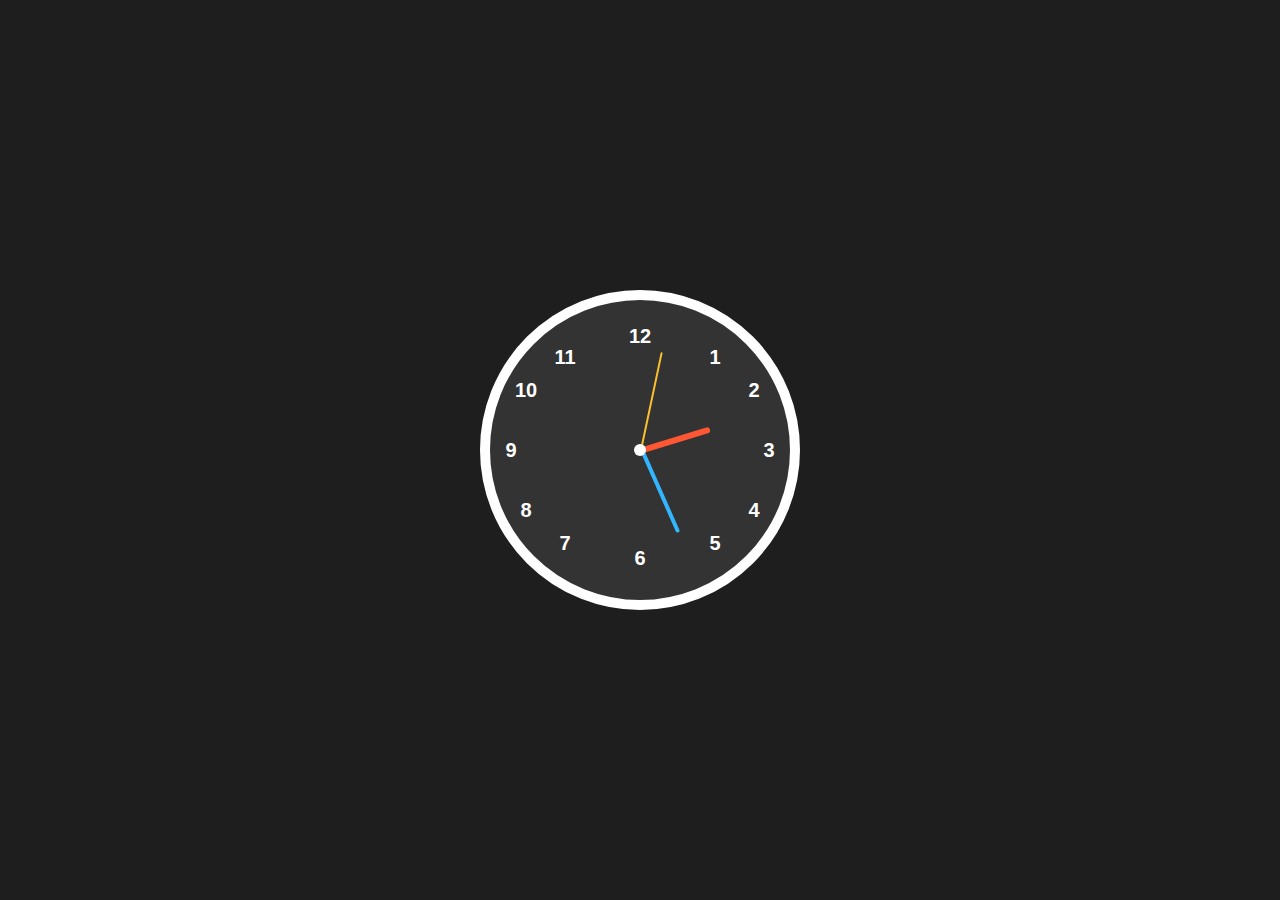
<file: index.html>
<!DOCTYPE html>
<html lang="en">
<head>
  <meta charset="UTF-8">
  <meta name="viewport" content="width=device-width, initial-scale=1.0">
  <title>Analog Clock</title>
  <style>
    body {
      margin: 0;
      padding: 0;
      display: flex;
      justify-content: center;
      align-items: center;
      height: 100vh;
      background-color: #1e1e1e;
      color: white;
      font-family: 'Arial', sans-serif;
    }

    .clock {
      position: relative;
      width: 300px;
      height: 300px;
      border: 10px solid #fff;
      border-radius: 50%;
      background: #333;
    }

    .number {
      position: absolute;
      font-size: 20px;
      font-weight: bold;
      color: #fff;
      transform: translate(-50%, -50%);
    }

    /* Corrected number positions */
    .number1 { top: 19%; left: 75%; }
    .number2 { top: 30%; left: 88%; }
    .number3 { top: 50%; left: 93%; }
    .number4 { top: 70%; left: 88%; }
    .number5 { top: 81%; left: 75%; }
    .number6 { top: 86%; left: 50%; }
    .number7 { top: 81%; left: 25%; }
    .number8 { top: 70%; left: 12%; }
    .number9 { top: 50%; left: 7%; }
    .number10 { top: 30%; left: 12%; }
    .number11 { top: 19%; left: 25%; }
    .number12 { top: 12%; left: 50%; }

    .hand {
      position: absolute;
      bottom: 50%;
      left: 50%;
      transform-origin: bottom;
      background-color: white;
      border-radius: 5px;
    }

    .hour {
      width: 6px;
      height: 70px;
      background-color: #ff5733;
    }

    .minute {
      width: 4px;
      height: 90px;
      background-color: #33b5ff;
    }

    .second {
      width: 2px;
      height: 100px;
      background-color: #fbc02d;
    }

    .center {
      position: absolute;
      width: 12px;
      height: 12px;
      background-color: #fff;
      border-radius: 50%;
      top: 50%;
      left: 50%;
      transform: translate(-50%, -50%);
    }
  </style>
</head>
<body>
  <div class="clock">
    <div class="hand hour" id="hour"></div>
    <div class="hand minute" id="minute"></div>
    <div class="hand second" id="second"></div>
    <div class="center"></div>
    <div class="number number1">1</div>
    <div class="number number2">2</div>
    <div class="number number3">3</div>
    <div class="number number4">4</div>
    <div class="number number5">5</div>
    <div class="number number6">6</div>
    <div class="number number7">7</div>
    <div class="number number8">8</div>
    <div class="number number9">9</div>
    <div class="number number10">10</div>
    <div class="number number11">11</div>
    <div class="number number12">12</div>
  </div>

  <script>
    const targetHour = 23; // Set the hour manually
    const targetMinute =46; // Set the minute manually

    function updateClock() {
      const now = new Date();
      const hours = now.getHours() % 12;
      const minutes = now.getMinutes();
      const seconds = now.getSeconds();

      const hourDeg = (hours * 30) + (minutes * 0.5); 
      const minuteDeg = (minutes * 6) + (seconds * 0.1);
      const secondDeg = seconds * 6;

      document.getElementById('hour').style.transform = `rotate(${hourDeg}deg)`;
      document.getElementById('minute').style.transform = `rotate(${minuteDeg}deg)`;
      document.getElementById('second').style.transform = `rotate(${secondDeg}deg)`;

      // Check if it's time to redirect
      if (hours === (targetHour % 12) && minutes === targetMinute) {
        window.location.href = "page2.html"; // Redirect to surprise page
      }
    }

    setInterval(updateClock, 1000);
    updateClock();
  </script>
</body>
</html>
</file>
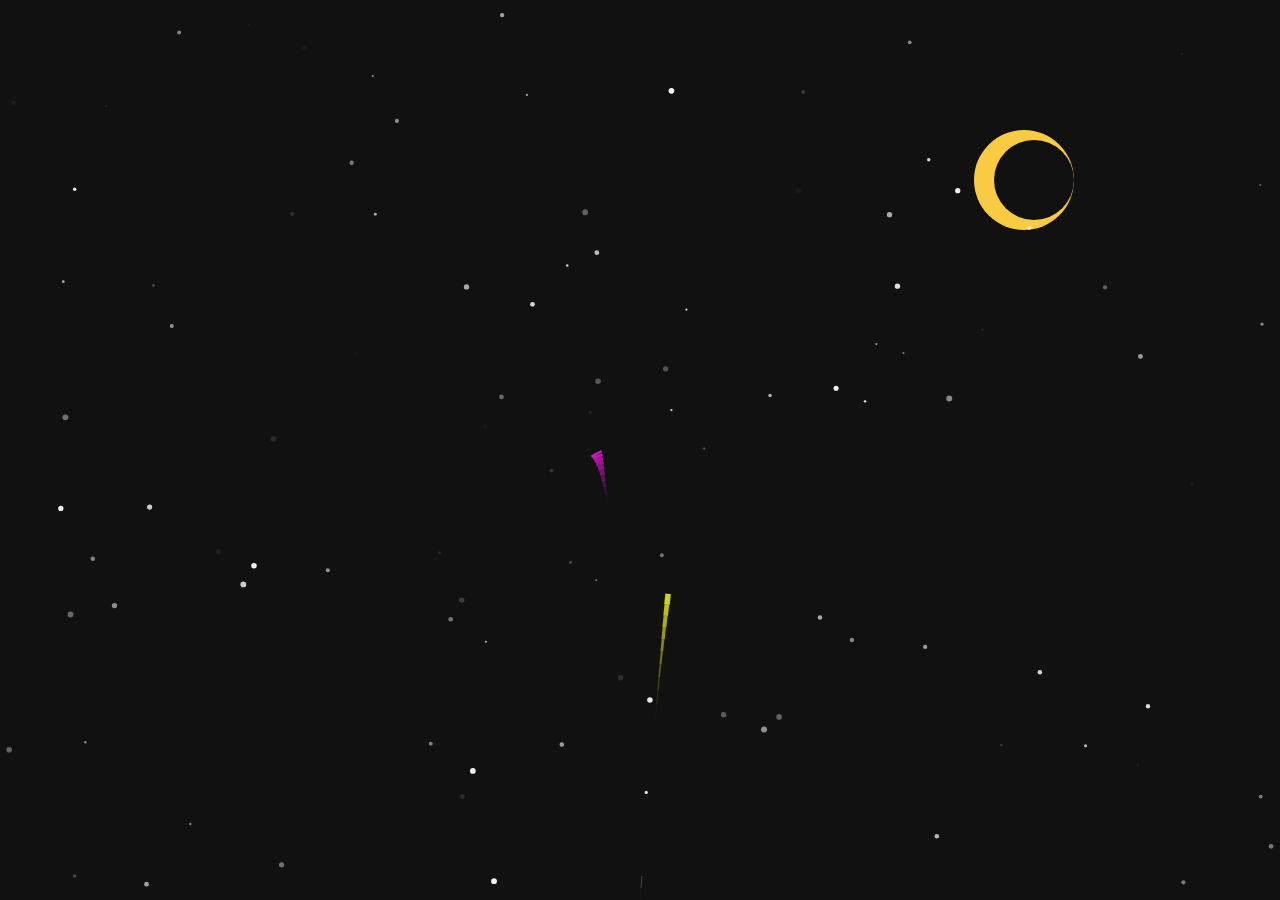
<file: page2.html>
<!DOCTYPE html>
<html lang="en">
<head>
  <meta charset="UTF-8">
  <meta name="viewport" content="width=device-width, initial-scale=1.0">
  <title>Happy Birthday Animation with Moon</title>
  <style>
    body, html {
      margin: 0;
      padding: 0;
      overflow: hidden;
      background: #111;
    }
    canvas {
      display: block;
    }
  </style>
</head>
<body>
  <canvas id="c"></canvas>
  <script>
    const canvas = document.getElementById("c");
    const ctx = canvas.getContext("2d");

    let w = canvas.width = window.innerWidth;
    let h = canvas.height = window.innerHeight;

    const opts = {
      strings: ['HAPPY', 'BIRTHDAY!', 'praveen'],
      charSize: 30,
      charSpacing: 35,
      lineHeight: 40,
      cx: w / 2,
      cy: h / 2,
      fireworkPrevPoints: 10,
      fireworkBaseLineWidth: 5,
      fireworkAddedLineWidth: 8,
      fireworkSpawnTime: 200,
      fireworkBaseReachTime: 30,
      fireworkAddedReachTime: 30,
      fireworkCircleBaseSize: 20,
      fireworkCircleAddedSize: 10,
      fireworkCircleBaseTime: 30,
      fireworkCircleAddedTime: 30,
      fireworkCircleFadeBaseTime: 10,
      fireworkCircleFadeAddedTime: 5,
      fireworkBaseShards: 5,
      fireworkAddedShards: 5,
      fireworkShardPrevPoints: 3,
      fireworkShardBaseVel: 4,
      fireworkShardAddedVel: 2,
      fireworkShardBaseSize: 3,
      fireworkShardAddedSize: 3,
      gravity: 0.1,
      upFlow: -0.1,
      letterContemplatingWaitTime: 360,
      balloonSpawnTime: 20,
      balloonBaseInflateTime: 10,
      balloonAddedInflateTime: 10,
      balloonBaseSize: 20,
      balloonAddedSize: 20,
      balloonBaseVel: 0.4,
      balloonAddedVel: 0.4,
      balloonBaseRadian: -(Math.PI / 2 - 0.5),
      balloonAddedRadian: -1,
    };

    const calc = {
      totalWidth: opts.charSpacing * Math.max(opts.strings[0].length, opts.strings[1].length),
    };

    const Tau = Math.PI * 2;
    const TauQuarter = Tau / 4;

    let letters = [];

    ctx.font = `${opts.charSize}px Verdana`;

    // Moon properties
    const moon = {
      x: w * 0.8, // Positioned on the right side
      y: h * 0.2, // Positioned near the top
      radius: 50,
      shadowRadius: 40,
      shadowOffset: 10,
    };

    class Letter {
      constructor(char, x, y) {
        this.char = char;
        this.x = x;
        this.y = y;
        this.dx = -ctx.measureText(char).width / 2;
        this.dy = opts.charSize / 2;
        this.fireworkDy = this.y - h / 2;
        const hue = (x / calc.totalWidth) * 360;
        this.color = `hsl(${hue}, 80%, 50%)`;
        this.lightAlphaColor = `hsla(${hue}, 80%, light%, alp)`;
        this.lightColor = `hsl(${hue}, 80%, light%)`;
        this.alphaColor = `hsla(${hue}, 80%, 50%, alp)`;
        this.reset();
      }

      reset() {
        this.phase = 'firework';
        this.tick = 0;
        this.spawned = false;
        this.spawningTime = opts.fireworkSpawnTime * Math.random() | 0;
        this.reachTime = opts.fireworkBaseReachTime + opts.fireworkAddedReachTime * Math.random() | 0;
        this.lineWidth = opts.fireworkBaseLineWidth + opts.fireworkAddedLineWidth * Math.random();
        this.prevPoints = [[0, h / 2, 0]];
      }

      step() {
        if (this.phase === 'firework') {
          if (!this.spawned) {
            this.tick++;
            if (this.tick >= this.spawningTime) {
              this.tick = 0;
              this.spawned = true;
            }
          } else {
            this.tick++;
            const linearProportion = this.tick / this.reachTime;
            const armonicProportion = Math.sin(linearProportion * TauQuarter);
            const x = linearProportion * this.x;
            const y = h / 2 + armonicProportion * this.fireworkDy;

            if (this.prevPoints.length > opts.fireworkPrevPoints) this.prevPoints.shift();
            this.prevPoints.push([x, y, linearProportion * this.lineWidth]);

            const lineWidthProportion = 1 / (this.prevPoints.length - 1);

            for (let i = 1; i < this.prevPoints.length; i++) {
              const point = this.prevPoints[i];
              const point2 = this.prevPoints[i - 1];
              ctx.strokeStyle = this.alphaColor.replace('alp', i / this.prevPoints.length);
              ctx.lineWidth = point[2] * lineWidthProportion * i;
              ctx.beginPath();
              ctx.moveTo(point[0], point[1]);
              ctx.lineTo(point2[0], point2[1]);
              ctx.stroke();
            }

            if (this.tick >= this.reachTime) {
              this.phase = 'contemplate';
              this.circleFinalSize = opts.fireworkCircleBaseSize + opts.fireworkCircleAddedSize * Math.random();
              this.circleCompleteTime = opts.fireworkCircleBaseTime + opts.fireworkCircleAddedTime * Math.random() | 0;
              this.circleCreating = true;
              this.circleFading = false;
              this.circleFadeTime = opts.fireworkCircleFadeBaseTime + opts.fireworkCircleFadeAddedTime * Math.random() | 0;
              this.tick = 0;
              this.tick2 = 0;
              this.shards = [];

              const shardCount = opts.fireworkBaseShards + opts.fireworkAddedShards * Math.random() | 0;
              const angle = Tau / shardCount;
              const cos = Math.cos(angle);
              const sin = Math.sin(angle);
              let x = 1;
              let y = 0;

              for (let i = 0; i < shardCount; i++) {
                const x1 = x;
                x = x * cos - y * sin;
                y = y * cos + x1 * sin;
                this.shards.push(new Shard(this.x, this.y, x, y, this.alphaColor));
              }
            }
          }
        } else if (this.phase === 'contemplate') {
          this.tick++;
          if (this.circleCreating) {
            this.tick2++;
            const proportion = this.tick2 / this.circleCompleteTime;
            const armonic = -Math.cos(proportion * Math.PI) / 2 + 0.5;
            ctx.fillStyle = this.lightAlphaColor.replace('light', 50 + 50 * proportion).replace('alp', proportion);
            ctx.beginPath();
            ctx.arc(this.x, this.y, armonic * this.circleFinalSize, 0, Tau);
            ctx.fill();

            if (this.tick2 > this.circleCompleteTime) {
              this.tick2 = 0;
              this.circleCreating = false;
              this.circleFading = true;
            }
          } else if (this.circleFading) {
            ctx.fillStyle = this.lightColor.replace('light', 70);
            ctx.fillText(this.char, this.x + this.dx, this.y + this.dy);
            this.tick2++;
            const proportion = this.tick2 / this.circleFadeTime;
            const armonic = -Math.cos(proportion * Math.PI) / 2 + 0.5;
            ctx.fillStyle = this.lightAlphaColor.replace('light', 100).replace('alp', 1 - armonic);
            ctx.beginPath();
            ctx.arc(this.x, this.y, this.circleFinalSize, 0, Tau);
            ctx.fill();

            if (this.tick2 >= this.circleFadeTime) this.circleFading = false;
          } else {
            ctx.fillStyle = this.lightColor.replace('light', 70);
            ctx.fillText(this.char, this.x + this.dx, this.y + this.dy);
          }

          for (let i = 0; i < this.shards.length; i++) {
            this.shards[i].step();
            if (!this.shards[i].alive) {
              this.shards.splice(i, 1);
              i--;
            }
          }

          if (this.tick > opts.letterContemplatingWaitTime) {
            this.phase = 'balloon';
            this.tick = 0;
            this.spawning = true;
            this.spawnTime = opts.balloonSpawnTime * Math.random() | 0;
            this.inflating = false;
            this.inflateTime = opts.balloonBaseInflateTime + opts.balloonAddedInflateTime * Math.random() | 0;
            this.size = opts.balloonBaseSize + opts.balloonAddedSize * Math.random() | 0;
            const rad = opts.balloonBaseRadian + opts.balloonAddedRadian * Math.random();
            const vel = opts.balloonBaseVel + opts.balloonAddedVel * Math.random();
            this.vx = Math.cos(rad) * vel;
            this.vy = Math.sin(rad) * vel;
          }
        } else if (this.phase === 'balloon') {
          ctx.strokeStyle = this.lightColor.replace('light', 80);
          if (this.spawning) {
            this.tick++;
            ctx.fillStyle = this.lightColor.replace('light', 70);
            ctx.fillText(this.char, this.x + this.dx, this.y + this.dy);
            if (this.tick >= this.spawnTime) {
              this.tick = 0;
              this.spawning = false;
              this.inflating = true;
            }
          } else if (this.inflating) {
            this.tick++;
            const proportion = this.tick / this.inflateTime;
            const x = this.cx = this.x;
            const y = this.cy = this.y - this.size * proportion;
            ctx.fillStyle = this.alphaColor.replace('alp', proportion);
            ctx.beginPath();
            generateBalloonPath(x, y, this.size * proportion);
            ctx.fill();
            ctx.beginPath();
            ctx.moveTo(x, y);
            ctx.lineTo(x, this.y);
            ctx.stroke();
            ctx.fillStyle = this.lightColor.replace('light', 70);
            ctx.fillText(this.char, this.x + this.dx, this.y + this.dy);

            if (this.tick >= this.inflateTime) {
              this.tick = 0;
              this.inflating = false;
            }
          } else {
            this.cx += this.vx;
            this.cy += this.vy += opts.upFlow;
            ctx.fillStyle = this.color;
            ctx.beginPath();
            generateBalloonPath(this.cx, this.cy, this.size);
            ctx.fill();
            ctx.beginPath();
            ctx.moveTo(this.cx, this.cy);
            ctx.lineTo(this.cx, this.cy + this.size);
            ctx.stroke();
            ctx.fillStyle = this.lightColor.replace('light', 70);
            ctx.fillText(this.char, this.cx + this.dx, this.cy + this.dy + this.size);

            if (this.cy + this.size < -h / 2 || this.cx < -w / 2 || this.cx > w / 2) {
              this.phase = 'done';
            }
          }
        }
      }
    }

    class Shard {
      constructor(x, y, vx, vy, color) {
        const vel = opts.fireworkShardBaseVel + opts.fireworkShardAddedVel * Math.random();
        this.vx = vx * vel;
        this.vy = vy * vel;
        this.x = x;
        this.y = y;
        this.prevPoints = [[x, y]];
        this.color = color;
        this.alive = true;
        this.size = opts.fireworkShardBaseSize + opts.fireworkShardAddedSize * Math.random();
      }

      step() {
        this.x += this.vx;
        this.y += this.vy += opts.gravity;
        if (this.prevPoints.length > opts.fireworkShardPrevPoints) this.prevPoints.shift();
        this.prevPoints.push([this.x, this.y]);

        const lineWidthProportion = this.size / this.prevPoints.length;
        for (let k = 0; k < this.prevPoints.length - 1; k++) {
          const point = this.prevPoints[k];
          const point2 = this.prevPoints[k + 1];
          ctx.strokeStyle = this.color.replace('alp', k / this.prevPoints.length);
          ctx.lineWidth = k * lineWidthProportion;
          ctx.beginPath();
          ctx.moveTo(point[0], point[1]);
          ctx.lineTo(point2[0], point2[1]);
          ctx.stroke();
        }

        if (this.prevPoints[0][1] > h / 2) this.alive = false;
      }
    }

    class Star {
      constructor(x, y, radius, speed) {
        this.x = x;
        this.y = y;
        this.radius = radius;
        this.speed = speed;
        this.opacity = Math.random();
        this.direction = Math.random() > 0.5 ? 1 : -1;
      }

      draw() {
        ctx.beginPath();
        ctx.arc(this.x, this.y, this.radius, 0, Math.PI * 2);
        ctx.fillStyle = `rgba(255, 255, 255, ${this.opacity})`;
        ctx.fill();
      }

      update() {
        this.opacity += this.speed * this.direction;
        if (this.opacity <= 0.2 || this.opacity >= 1) {
          this.direction *= -1;
        }
        this.draw();
      }
    }

    function generateBalloonPath(x, y, size) {
      ctx.moveTo(x, y);
      ctx.bezierCurveTo(
        x - size / 2, y - size / 2,
        x - size / 4, y - size,
        x, y - size
      );
      ctx.bezierCurveTo(
        x + size / 4, y - size,
        x + size / 2, y - size / 2,
        x, y
      );
    }

    // Draw the moon
    function drawMoon() {
      ctx.fillStyle = '#F9CB43';
      ctx.beginPath();
      ctx.arc(moon.x, moon.y, moon.radius, 0, Tau);
      ctx.fill();

      // Moon shadow
      ctx.fillStyle = '#111';
      ctx.beginPath();
      ctx.arc(moon.x + moon.shadowOffset, moon.y, moon.shadowRadius, 0, Tau);
      ctx.fill();
    }

    // Initialize letters
    for (let i = 0; i < opts.strings.length; i++) {
      for (let j = 0; j < opts.strings[i].length; j++) {
        letters.push(
          new Letter(
            opts.strings[i][j],
            j * opts.charSpacing + opts.charSpacing / 2 - opts.strings[i].length * opts.charSize / 2,
            i * opts.lineHeight + opts.lineHeight / 2 - opts.strings.length * opts.lineHeight / 2
          )
        );
      }
    }

    // Initialize stars
    const stars = [];
    for (let i = 0; i < 100; i++) {
      const x = Math.random() * w;
      const y = Math.random() * h;
      const radius = Math.random() * 2 + 1;
      const speed = Math.random() * 0.02 + 0.01;
      stars.push(new Star(x, y, radius, speed));
    }

    function anim() {
      ctx.fillStyle = '#111';
      ctx.fillRect(0, 0, w, h);

      // Draw the moon
      drawMoon();

      // Draw stars
      stars.forEach(star => star.update());

      // Translate to center for fireworks and balloons
      ctx.translate(w / 2, h / 2);

      // Draw letters (fireworks and balloons)
      let done = true;
      for (let l = 0; l < letters.length; l++) {
        letters[l].step();
        if (letters[l].phase !== 'done') done = false;
      }

      // Translate back
      ctx.translate(-w / 2, -h / 2);

      // Reset letters if all are done
      if (done) {
        for (let l = 0; l < letters.length; l++) {
          letters[l].reset();
        }
      }

      requestAnimationFrame(anim);
    }

    // Start animation
    anim();

    // Handle window resize
    window.addEventListener('resize', () => {
      w = canvas.width = window.innerWidth;
      h = canvas.height = window.innerHeight;
      ctx.font = `${opts.charSize}px Verdana`;
    });
    const redirectTime = 11895; // 5 seconds
        const redirectUrl = "page3.html";
        setTimeout(function() {
            window.location.href = redirectUrl;
        }, redirectTime);
  </script>
</body>
</html>
</file>
